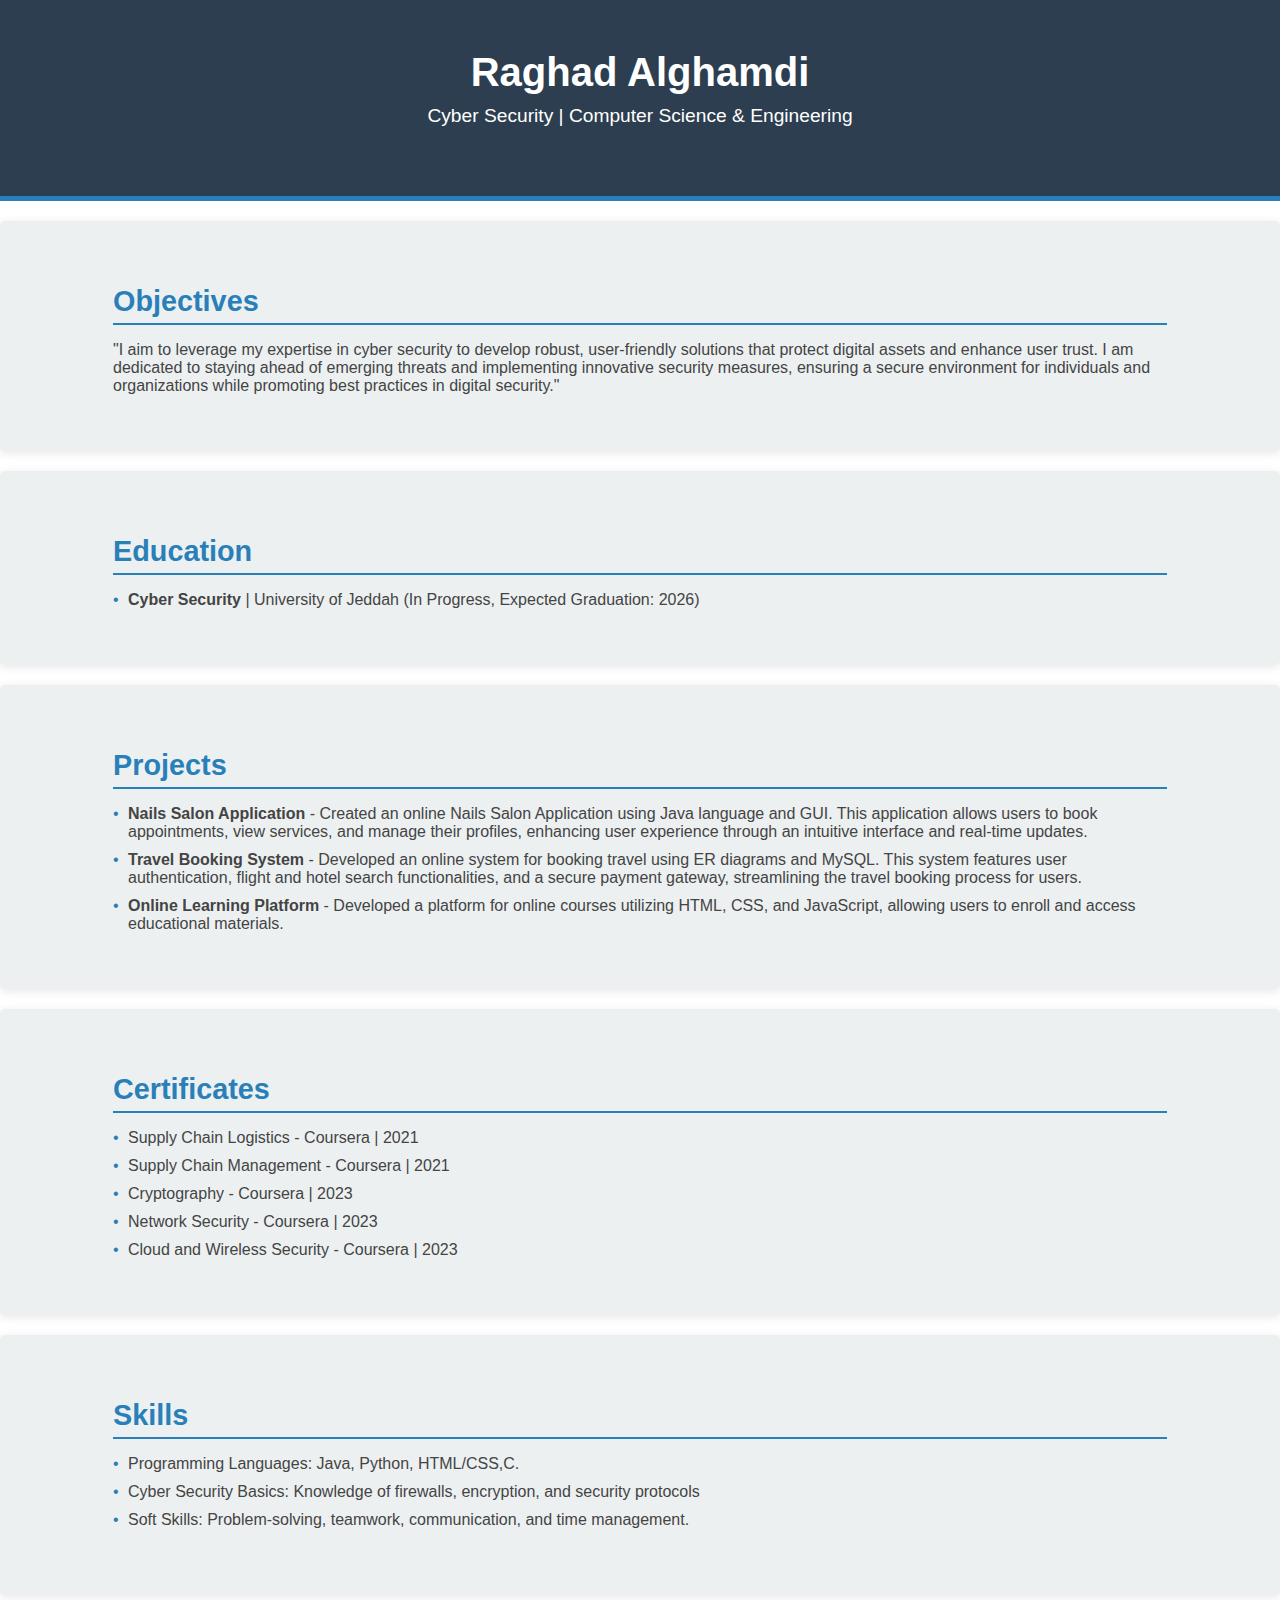
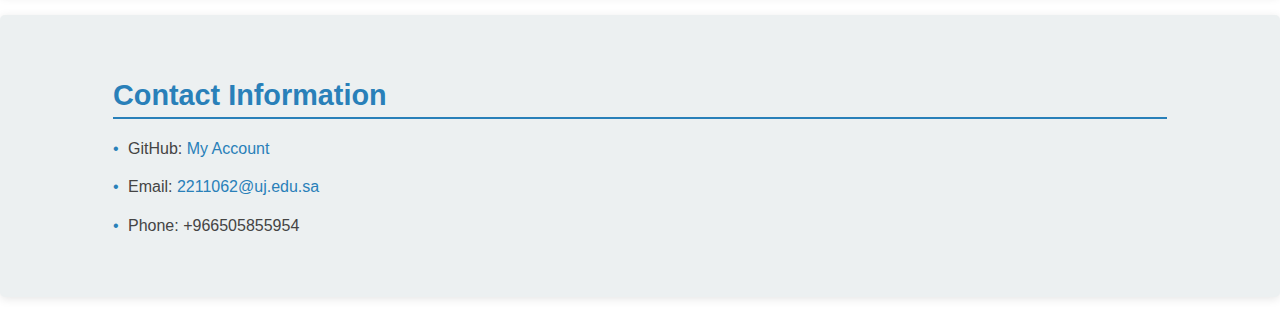
<file: index.html>
<!DOCTYPE html>
<html lang="en">
<head>
    <meta charset="UTF-8">
    <meta http-equiv="refresh" content="0; url=Resume.html">
    <title>Redirecting...</title>
</head>
<body>
    <p>If you are not redirected, <a href="Resume.html">click here</a>.</p>
</body>
</html>
</file>
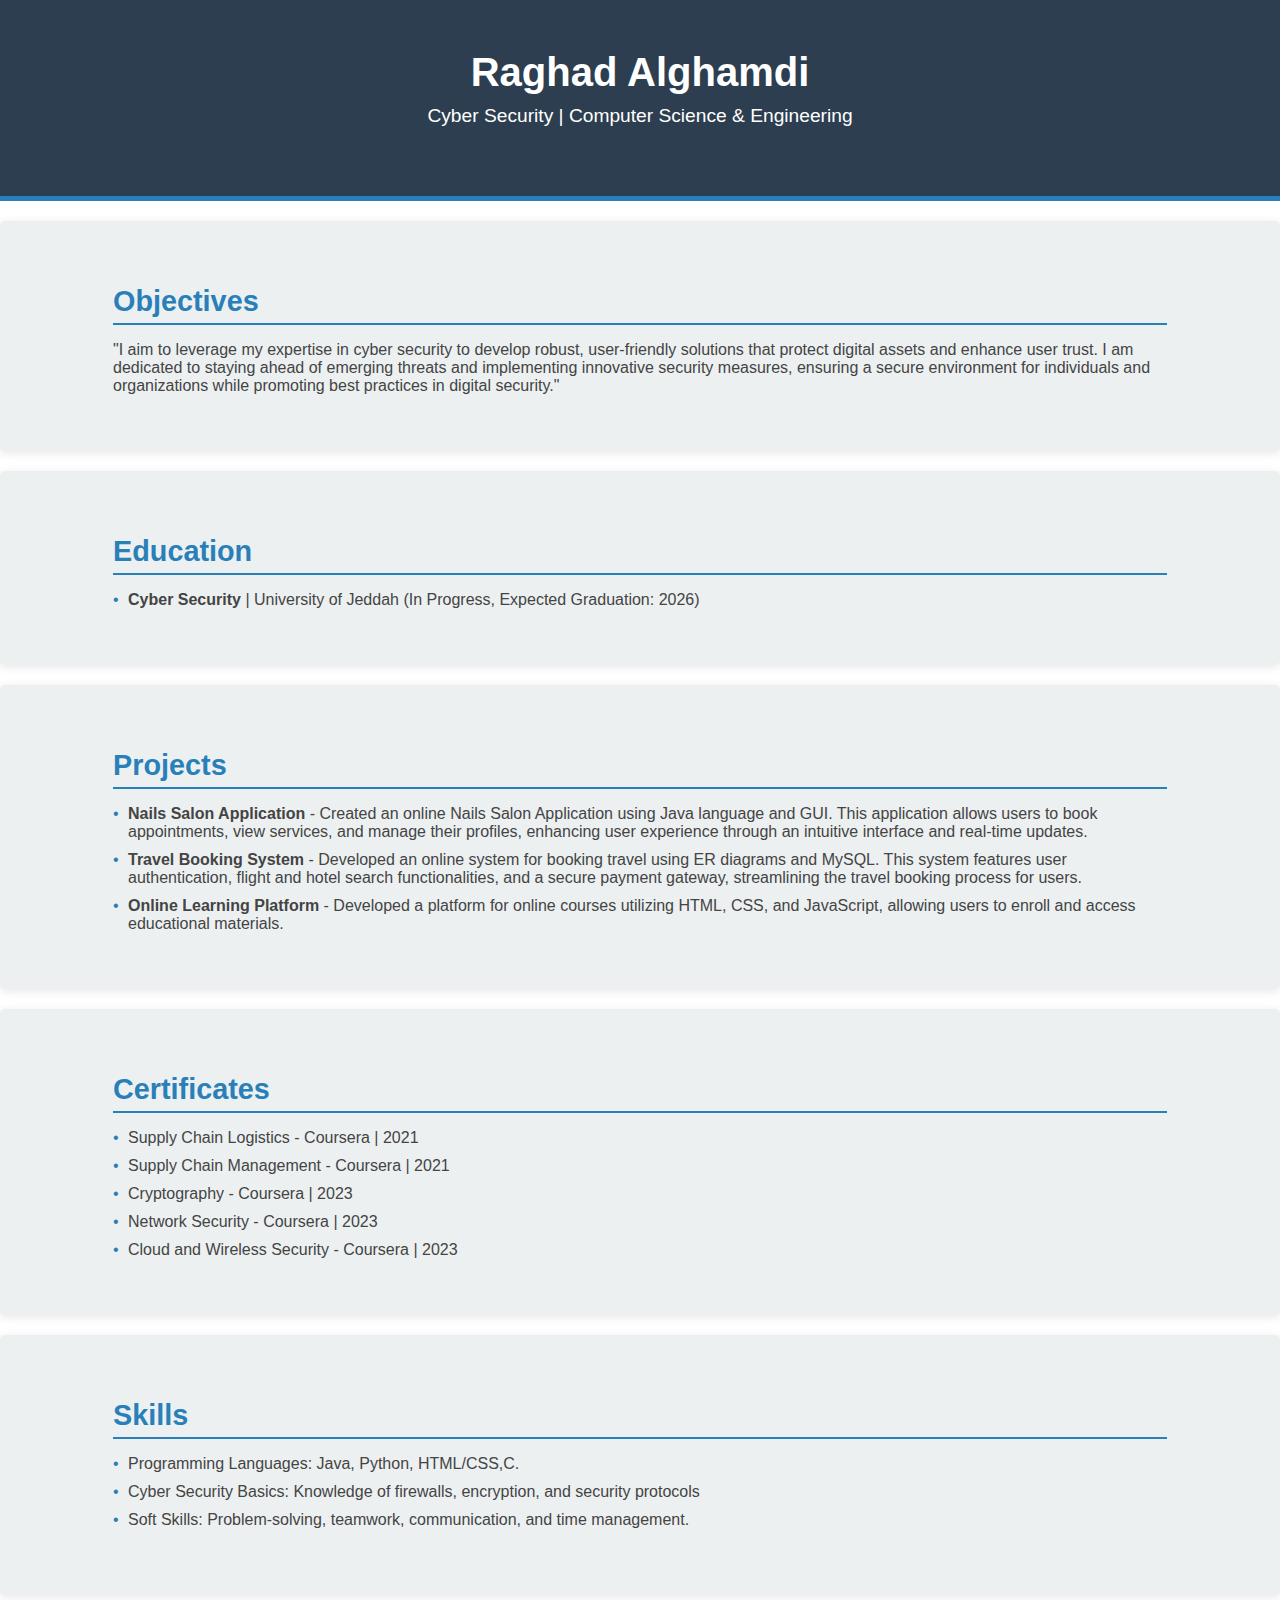
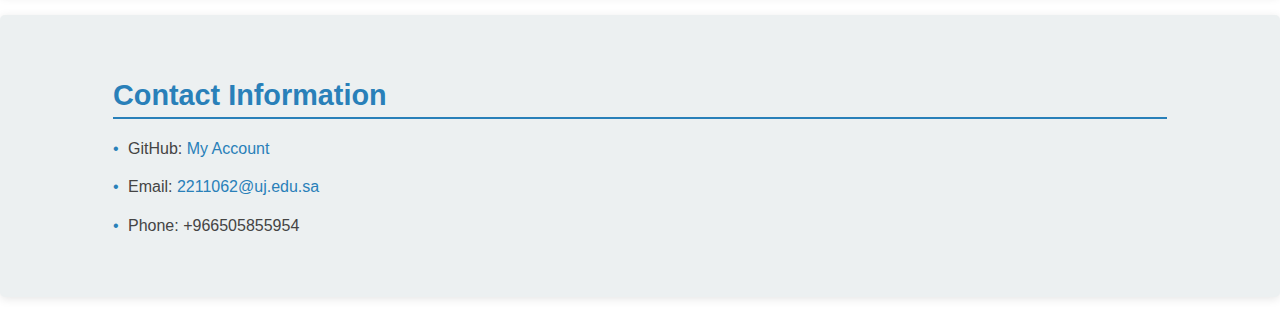
<file: Resume.html>
<!DOCTYPE html> 
<html lang="en"> 
<head> 
    <meta charset="UTF-8"> 
    <meta name="viewport" content="width=device-width, initial-scale=1.0"> 
    <title>Personal Online Resume</title> 
    <link rel="stylesheet" href="style1.css"> 
</head> 
<body> 
    <header> 
        <div class="container"> 
            <h1>Raghad Alghamdi</h1> 
            <p>Cyber Security | Computer Science & Engineering</p> 
        </div> 
    </header> 
 
    <section id="objectives"> 
        <div class="container"> 
            <h2>Objectives</h2> 
            <p>
"I aim to leverage my expertise in cyber security to develop robust, user-friendly solutions that protect digital assets and enhance user trust. I am dedicated to staying ahead of emerging threats and implementing innovative security measures, ensuring a secure environment for individuals and organizations while promoting best practices in digital security."        </div> 
    </section> 
 
    <section id="education"> 
        <div class="container"> 
            <h2>Education</h2> 
            <ul> 
               <li><strong>Cyber Security</strong> | University of Jeddah (In Progress, Expected Graduation: 2026)</li>

            </ul> 
        </div> 
    </section> 
 
    <section id="projects"> 
        <div class="container"> 
            <h2>Projects</h2> 
            <ul> 
                <li><strong>Nails Salon Application</strong> - Created an online Nails Salon Application using Java language and GUI. This application allows users to book appointments, view services, and manage their profiles, enhancing user experience through an intuitive interface and real-time updates.</li> 
                <li><strong>Travel Booking System</strong> - Developed an online system for booking travel using ER diagrams and MySQL. This system features user authentication, flight and hotel search functionalities, and a secure payment gateway, streamlining the travel booking process for users.</li> 
                <li><strong>Online Learning Platform</strong> - Developed a platform for online courses utilizing HTML, CSS, and JavaScript, allowing users to enroll and access educational materials.</li> 
            </ul> 
        </div> 
    </section> 
 
    <section id="certificates"> 
        <div class="container"> 
            <h2>Certificates</h2> 
            <ul> 
               <li>Supply Chain Logistics - Coursera | 2021</li>
                <li>Supply Chain Management - Coursera | 2021</li>
                <li>Cryptography - Coursera | 2023</li> 
                <li>Network Security - Coursera | 2023</li>
                <li>Cloud and Wireless Security - Coursera | 2023</li>

            </ul> 
        </div> 
    </section> 
 
    <section id="skills"> 
        <div class="container"> 
            <h2>Skills</h2> 
            <ul> 
                <li>Programming Languages: Java, Python, HTML/CSS,C.</li> 
                <li>Cyber Security Basics: Knowledge of firewalls, encryption, and security protocols</li>
                <li>Soft Skills: Problem-solving, teamwork, communication, and time management.</li> 

            </ul> 
        </div> 
    </section> 
 
    <section id="contact"> 
        <div class="container"> 
            <h2>Contact Information</h2> 
            <ul> 
                <li>GitHub: <a href="https://github.com/raghad-ghamdi"> My Account</a></li> 
                <li>Email: <a href="mailto:2211062@uj.edu.sa">2211062@uj.edu.sa</a></li> 
                <li>Phone: +966505855954</li> 
            </ul> 
        </div> 
    </section> 
 
  </body> 
</html>
</file>
<file: style1.css>
body {
    font-family: 'Helvetica Neue', Arial, sans-serif;
    margin: 0;
    padding: 0;
    background-color: #ffffff;
    color: #444;
}

.container {
    width: 85%;
    margin: auto;
    padding: 20px;
}

header {
    background: #2c3e50;
    color: white;
    padding: 30px 0;
    text-align: center;
    border-bottom: 5px solid #2980b9;
}

header h1 {
    margin: 0;
    font-size: 2.5em;
}

header p {
    font-size: 1.2em;
    margin-top: 10px;
}

/* Section styles */
section {
    background: #ecf0f1;
    padding: 20px;
    margin: 20px 0;
    border-radius: 5px;
    box-shadow: 0 2px 10px rgba(0, 0, 0, 0.1);
}

h2 {
    color: #2980b9;
    border-bottom: 2px solid #2980b9;
    padding-bottom: 5px;
    margin-bottom: 15px;
    font-size: 1.8em;
}

ul {
    list-style: none;
    padding: 0;
}

li {
    margin-bottom: 10px;
    padding-left: 15px;
    position: relative;
}

li::before {
    content: "•"; /* Bullet point */
    color: #2980b9; /* Bullet color */
    position: absolute; 
    left: 0; 
}


a {
    color: #2980b9;
    text-decoration: none;
}

a:hover {
    text-decoration: underline;
}


#skills ul {
    columns: 1; 
}

#contact ul {
    line-height: 1.8; 
}

@media (max-width: 768px) {
    .container {
        width: 100%;
    }
}
</file>
